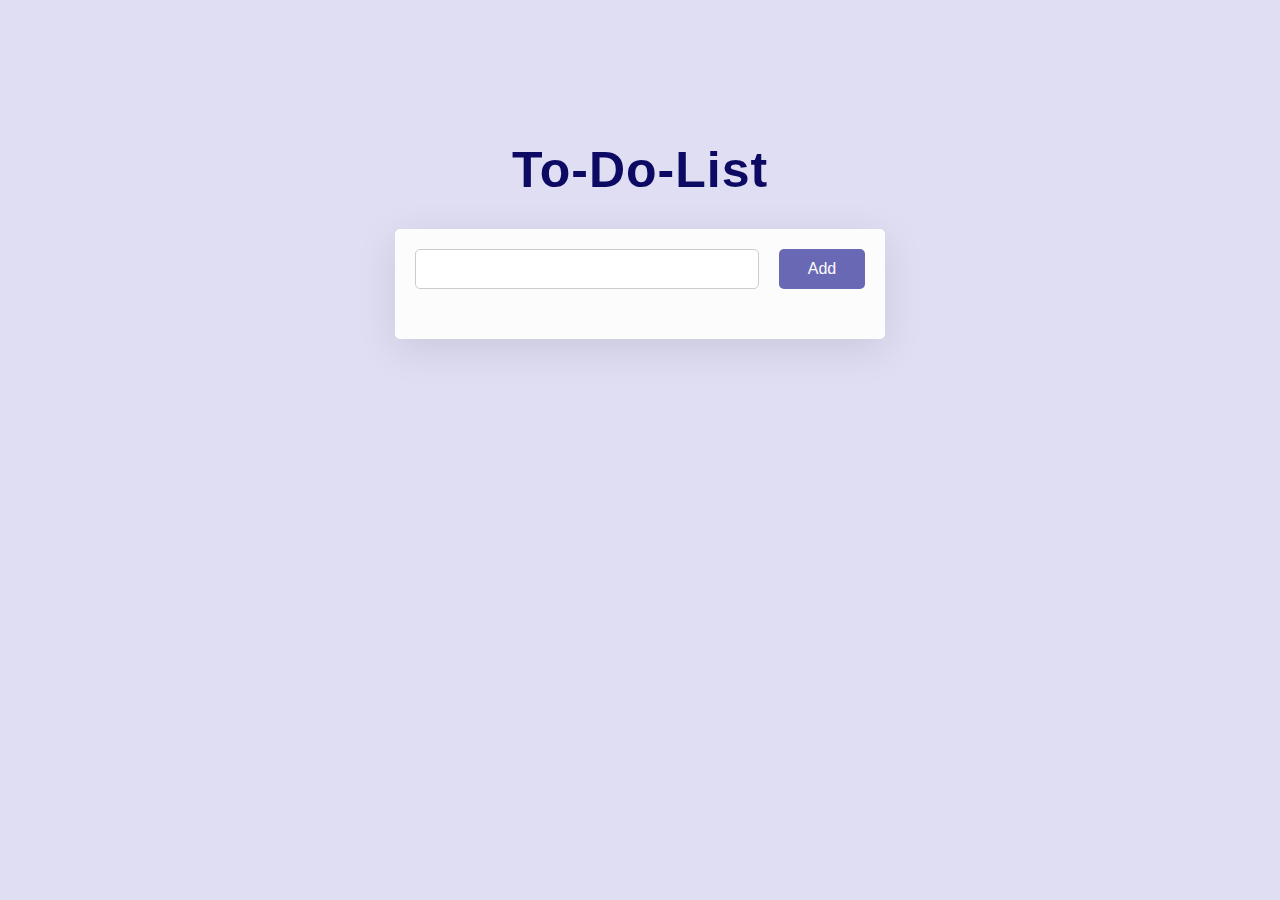
<file: TASK-1/index.html>
<!DOCTYPE html>
<html lang="en">
<head>
    <meta charset="UTF-8">
    <meta http-equiv="X-UA-Compatible" content="IE=edge">
    <meta name="viewport" content="width=device-width, initial-scale=1.0">
    <link rel="stylesheet" href="css/style.css">
    <link rel="stylesheet" href="https://cdnjs.cloudflare.com/ajax/libs/font-awesome/6.0.0/css/all.min.css"  />
    <title>To-Do-List</title>
</head>
<body>
    <h1 class="title">
        To-Do-List
    </h1>

    <div class="todo-list">
        <div class="list-head">
            <input type="text" class="entered-list">
            <button class="add-list" > Add </button>
        </div>

        <div class="tasks">
        </div>
    </div>
  <script src="js/script.js"></script>
</body>
</html>
</file>
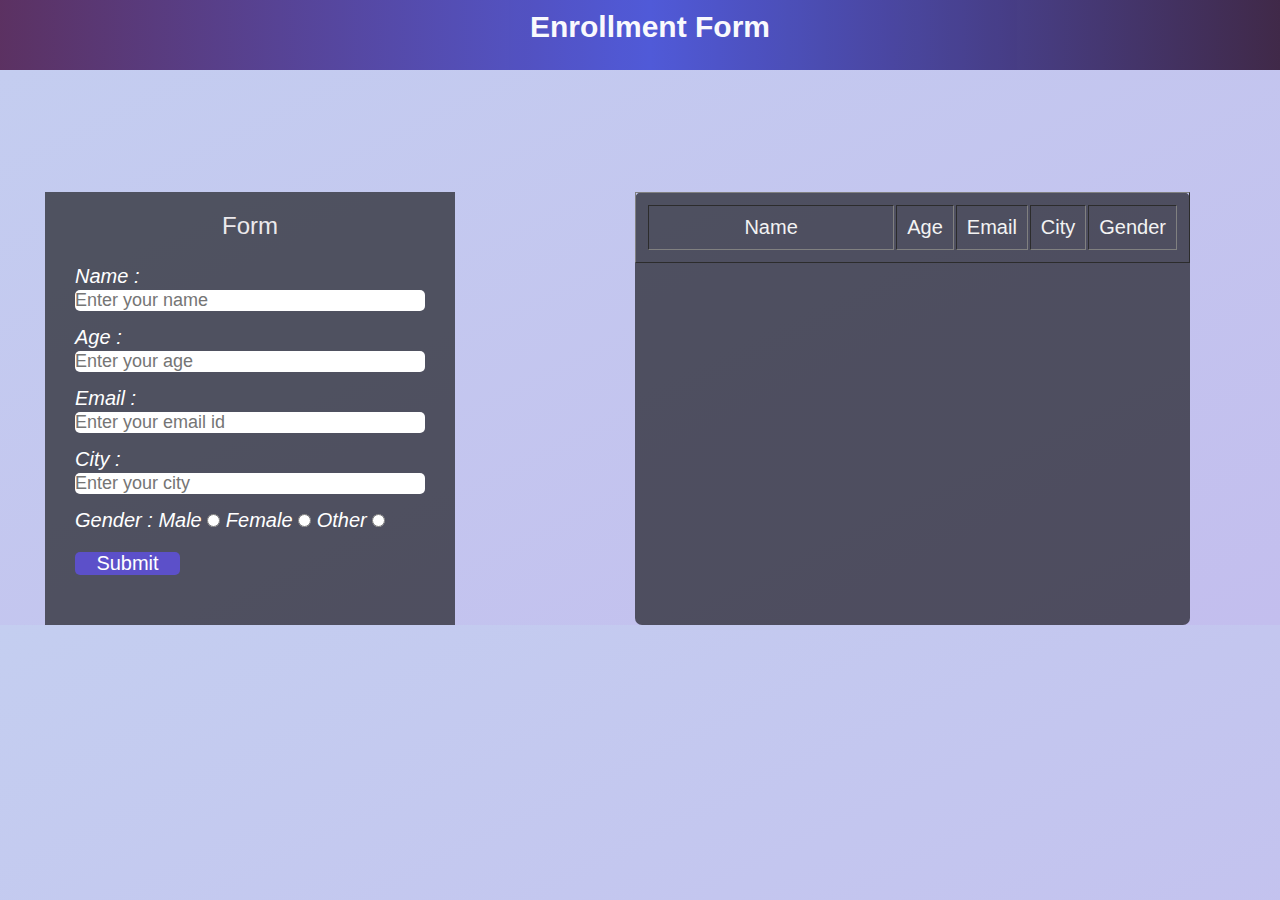
<file: TASK-3/INDEX.HTML>
<!DOCTYPE html>
<div lang="en">
<head>
    <meta charset="UTF-8">
    <meta http-equiv="X-UA-Compatible" content="IE=edge">
    <meta name="viewport" content="width=device-width, initial-scale=1.0">
    <title>task-3</title>
    <link rel="stylesheet" href="css/style.css">
</head>
<nav>
    <h1>Enrollment Form</h1>
</nav>
<div class="page">
    <div class="main">
        <h2>Form</h2>
        <div class="form">
            <div class="name" id="fields">
                Name :<input type="text" placeholder="Enter your name" id="name">
            </div>
            <div class="Age" id="fields">
                Age : <input type="number" name="age" id="age" placeholder="Enter your age">
            </div>
            <div class="email" id="fields">
                Email : <input type="email" name="email" id="email" placeholder="Enter your email id">
            </div>
            <div class="city" id="fields">
                City : <input type="text" name="city" id="city" placeholder="Enter your city">

            </div>
            <div class="gender" id="fields">
                Gender : Male <input type="radio" name="gender" id="M" value="Male">
                Female <input type="radio" name="gender" id="F" value="Female">
                Other <input type="radio" name="gender" id="O" value="Other">
            </div>
            <div class="btn">
                <button id="submit">Submit</button>
            </div>
        </div>
    </div>
    <div class="box2">
        <table id="display" border="1">
            <tr>
                <th>Name</th>
                <th>Age</th>
                <th>Email</th>
                <th>City</th>
                <th>Gender</th>
            </tr>
        </table>
    </div>
</div>
</div>
    <script src="js/script.js"></script>
</body>
</html>
</file>
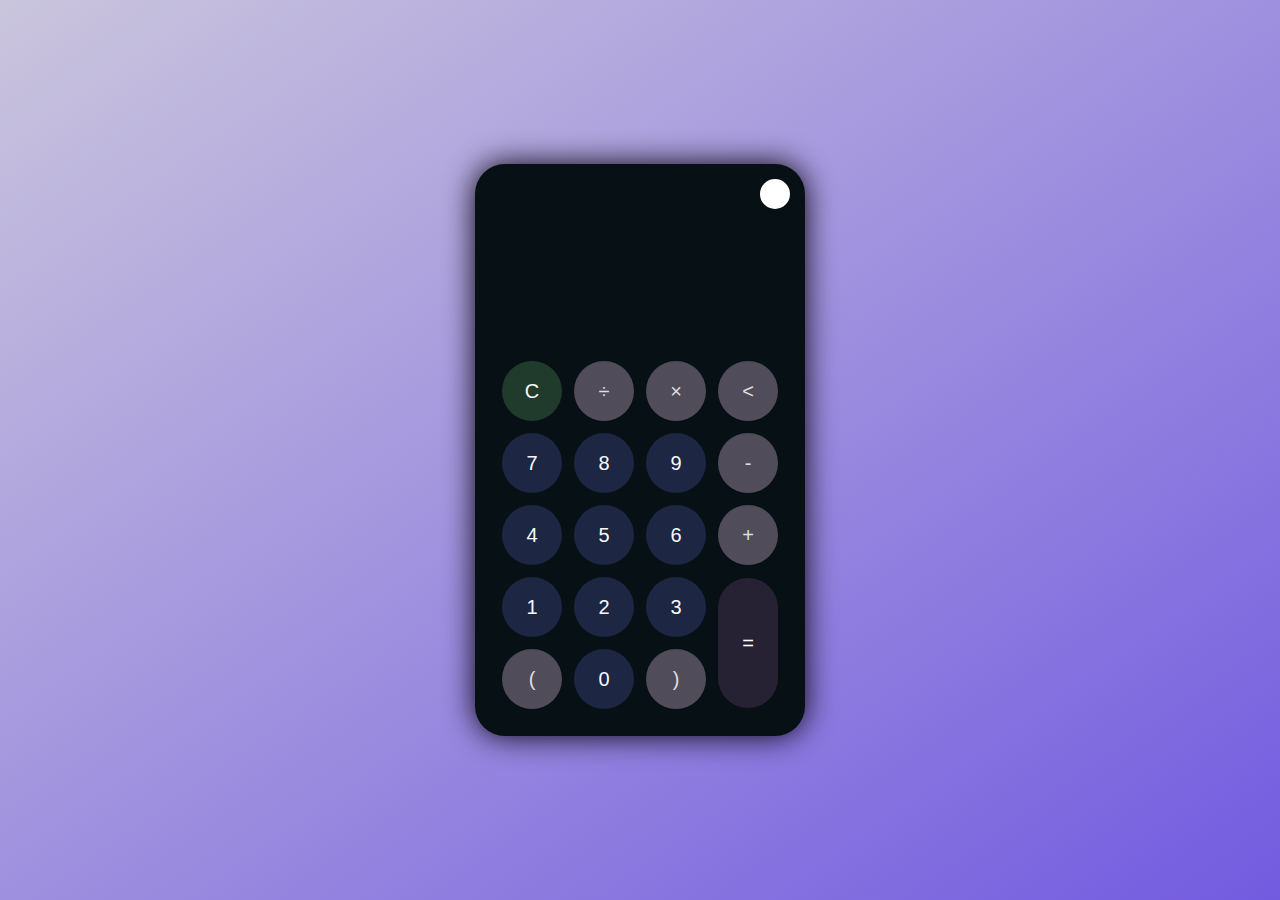
<file: TASK-4/index.html>
<!DOCTYPE html>
<html lang="en">
<head>
    <meta charset="UTF-8">
    <meta http-equiv="X-UA-Compatible" content="IE=edge">
    <meta name="viewport" content="width=device-width, initial-scale=1.0">
    <link rel="stylesheet" href="style.css">
    <title>Calculator</title>
</head>
<body>
    <div class="container">
        <div class="calculator dark">
            <div class="theme-toggler active">
                <i class="toggler-icon"></i>
            </div>
            <div class="display-screen">
                <div id="display"></div>
            </div>
            <div class="buttons">
                <table>
                    <tr>
                        <td><button class="btn-operator" id="clear">C</button></td>
                        <td><button class="btn-operator" id="/">&divide;</button></td>
                        <td><button class="btn-operator" id="*">&times;</button></td>
                        <td><button class="btn-operator" id="backspace"><</button></td>
                    </tr>
                    <tr>
                        <td><button class="btn-number" id="7">7</button></td>
                        <td><button class="btn-number" id="8">8</button></td>
                        <td><button class="btn-number" id="9">9</button></td>
                        <td><button class="btn-operator" id="-">-</button></td>
                    </tr>
                    <tr>
                        <td><button class="btn-number" id="4">4</button></td>
                        <td><button class="btn-number" id="5">5</button></td>
                        <td><button class="btn-number" id="6">6</button></td>
                        <td><button class="btn-operator" id="+">+</button></td>
                    </tr>
                    <tr>
                        <td><button class="btn-number" id="1">1</button></td>
                        <td><button class="btn-number" id="2">2</button></td>
                        <td><button class="btn-number" id="3">3</button></td>
                        <td rowspan="2"><button class="btn-equal" id="equal">=</button></td>
                    </tr>
                    <tr>
                        <td><button class="btn-operator" id="(">(</button></td>
                        <td><button class="btn-number" id="0">0</button></td>
                        <td><button class="btn-operator" id=")">)</button></td>
                    </tr>
                </table>
            </div>
        </div>
    </div>
    <script src="script.js"></script>
</body>
</html>
</file>
<file: TASK-1/css/style.css>
@import url('https://fonts.googleapis.com/css2?family=Source+Sans+Pro:wght@300;400;600&family=Source+Serif+4:ital,wght@0,300;0,400;0,500;1,300;1,400&display=swap');

*{
    margin: 0;
    padding: 0;
    font-family:sans-serif;
}
body{
    background: #e0def3;
    display: flex;
    justify-content: center;
    align-items: center;
    flex-direction: column;
    height: 50vh;
    width: 100vw;
}
.title{
    font-size: 50px;
    font-weight: 600;
    color: rgb(12, 10, 99);
    letter-spacing: 1px;
    margin: 30px 0;
}
.todo-list{
    width: 450px;
    padding: 20px;
    box-shadow: 0 10px 40px rgba(0, 0, 0, 0.1);
    border-radius: 5px;
    background-color: rgb(252, 252, 252);
}
.list-head{
    display: grid;
    grid-template-columns: 4fr 1fr;
    gap: 20px;
}
.entered-list{
    padding: 10px;
    border-radius: 5px;
    border: 1px solid #ccc;
    font-size: 16px;
    outline: none;
}
.add-list{
    border: none;
    border-radius: 5px;
    background-color: rgb(8, 6, 133);
    outline: none;
    font-size: 16px;
    color: #fff;
    cursor: pointer;
    opacity: .6;
    pointer-events: none;
}
.add-list.active{
    opacity: 1;
    pointer-events: all;
}

.tasks{
    width: 100%;
    margin-top: 30px;
}
.item{
    padding: 10px;
    border-radius: 5px;
    box-shadow: 0 10px 30px rgba(0, 0, 0, 0.1);
    margin-bottom: 20px;
    display: flex;
    justify-content: space-between;
    align-items: center;
}
.item p{
    font-size: 16px;
    font-weight: 400;
    color: #111;
    letter-spacing: 1px;

}
.item.completed p{
    text-decoration: line-through;
    color: #11111180;
}
.item-btn{
    display: flex; 
    align-items: center;
    gap: 10px;
}
.item-btn i {
    color:rgb(11, 10, 102) ;
    font-size: 18px;
    cursor: pointer;
}
</file>
<file: TASK-3/css/style.css>
@import url('https://fonts.googleapis.com/css2?family=Source+Sans+Pro:wght@300;400;600&family=Source+Serif+4:wght@500&display=swap');
*{
    margin: 0;
    padding: 0;
}

.page{
    display:flex;
}

nav {
    text-align: center;
    background:linear-gradient(to right,rgb(80, 32, 82), rgb(68, 78, 214),rgb(49, 22, 49));
    height: 50px;
    padding: 10px;
    position: absolute;
    width: 100%;
    opacity: 0.9;
}

nav h1{
    color: white;
    font-size: 30px;
}

body
{
    font-family: sans-serif;
        background-image: linear-gradient( to bottom right, rgb(196, 206, 240),rgb(195, 190, 238));
    
    background-repeat:repeat;
    background-size: cover;
}
.main{
    background-color: rgba(0.5, 0.5, 0, 0.6);
    width: 30%;
    padding: 20px;
    margin-top:15%;
    margin-left: 45px;
}

h2{
    color: rgb(236, 233, 236);
    font-weight: 500;
    text-align: center;
}

.form{
    color: white;
    font-size: 20px;
    padding: 10px;
    font-family: sans-serif;
    font-style: italic;
}

input[type="text"]
{
    border-radius: 5px;
    border: none;
    font-size: 18px;
width: 100%;
}
input[type="email"]
{ border-radius: 5px;
    border: none;
    font-size: 18px;
width: 100%;
}
input[type="number"]
{ border-radius: 5px;
    border: none;
    font-size: 18px;
width: 100%;
}

button{
    background-color: rgb(92, 80, 201);
    border: none;
    border-radius: 5px;
    font-size: 20px;
    color: white;
    width: 30%;
}
.btn{
    margin: 20px auto;
}

.btn button:hover {
    background-color: rgb(186, 185, 238);
    cursor: pointer;
}
#fields{
    margin-top: 15px;
}

.box2{
    margin-top: 15%;
    margin-left: 20vh;
    margin-right: 10vh;
    background-color: rgba(0,0,0,0.6);
    color: white;
    font-size: 20px;
    border-radius: 7px;
    width: 45%;
}

table, th,td{
    width: 100%;
    padding: 10px;
    text-align: center;
    font-weight: 500;
}
th{
    color: rgb(243, 243, 243);
}
</file>
<file: TASK-4/style.css>
* {
    padding: 0;
    margin: 0;
    box-sizing: border-box;

}

body {
    font-family: sans-serif;
}

a {
    text-decoration: none;
    color: #fff;
}

body {
    background-image: linear-gradient( to bottom right, rgb(202, 197, 221),rgb(115, 91, 224));
}

.container {
    height: 100vh;
    width: 100vw;
    display: grid;
    place-items: center;
}

.calculator {
    position: relative;
    height: auto;
    width: auto;
    padding: 20px;
    border-radius: 30px;
    box-shadow: 0 0 30px rgb(8, 4, 14);
}

.theme-toggler {
    position: absolute;
    top: 30px;
    right: 30px;
    color: #fff;
    cursor: pointer;
    z-index: 1;
}

.theme-toggler.active {
    color: #333;
}

.theme-toggler.active::before {
    background-color: #fff;
}

.theme-toggler::before {
    content: '';
    height: 30px;
    width: 30px;
    position: absolute;
    top: 50%;
    transform: translate(-50%, -50%);
    border-radius: 50%;
    background-color: #333;
    z-index: -1;
}

#display {
    margin: 0 10px;
    height: 150px;
    width: auto;
    max-width: 270px;
    display: flex;
    align-items: flex-end;
    justify-content: flex-end;
    font-size: 30px;
    margin-bottom: 20px;
    overflow-x: scroll;
  }

#display::-webkit-scrollbar {
    display: block;
    height: 3px;
}

button {
    height: 60px;
    width: 60px;
    border: 0;
    border-radius: 30px;
    margin: 5px;
    font-size: 20px;
    cursor: pointer;
    transition: all 200ms ease;
}

button:hover {
    transform: scale(1.1);
}

button#equal {
    height: 130px;
}

.calculator {
    background-color: rgb(248, 248, 248);
}

.calculator #display {
    color: #0a1e23;
}

.calculator button#clear {
    background-color: #72f893;
    color: #101411;
}

.calculator button.btn-number {
    background-color: #c3eaff;
    color: #000000;
}

.calculator button.btn-operator {
    background-color: #cd87ee;
    color: #09060c;
  }
  
  .calculator button.btn-equal {
    background-color: #adf9e7;
    color: #000;
  }

  .calculator.dark {
    background-color: #071115;
  }

  .calculator.dark #display {
    color: #f8fafb;
  }

  .calculator.dark button#clear {
    background-color: #203a2b;
    color: #fafafa;
  }

  .calculator.dark button.btn-number {
    background-color: #1d2642;
    color: #f8fafb;
  }

  .calculator.dark button.btn-operator {
    background-color: #514c5a;
    color: #dfdee0;
  }
  
  .calculator.dark button.btn-equal {
    background-color: #272233;
    color: #ffffff;
  }
</file>
